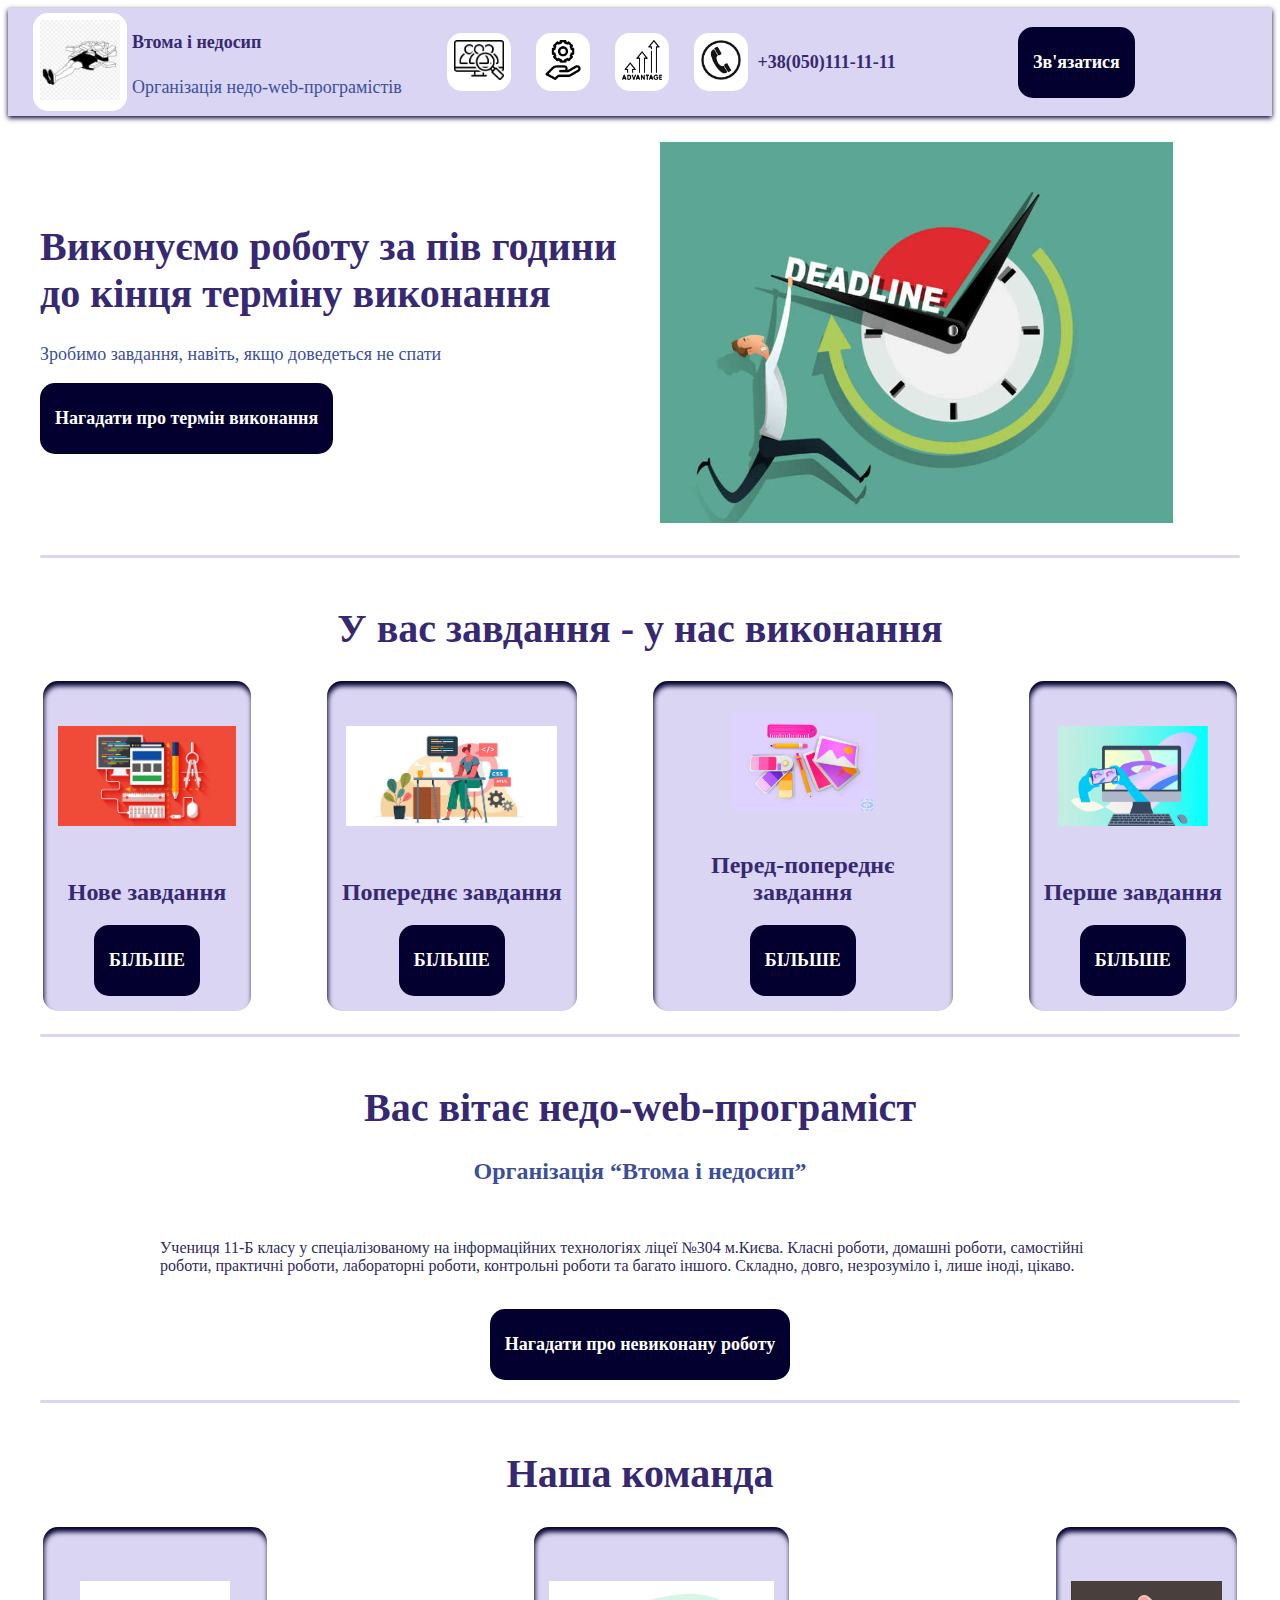
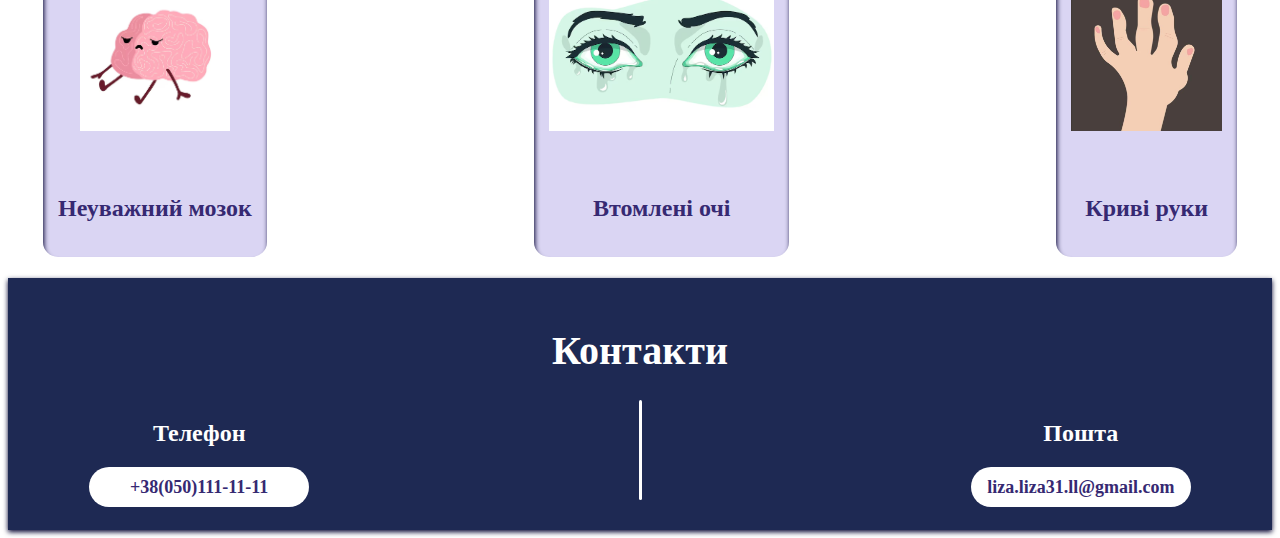
<file: index.html>
﻿<!DOCTYPE html>
<html lang="uk">
<head>
    <title>Втома і недосип</title>
    <meta charset="UTF-8">
    <link rel="stylesheet" href="Vtoma_i_nedosip.css">
    <link rel="icon" href="icon.png" type="image/png">
</head>
<body>

    <header>
        <div class="icone">
            <img src="Logo.png" alt="Logo" height="80px">
        </div>
      
        <div>
            <h4>Втома і недосип</h4>
            <p class="pidzagolovok">Організація недо-web-програмістів</p>
        </div>
      
        <nav>
            <ul class="menu">
                <li><div class="icone">
                    <a href="#we">
                    <img src="we.jpg" alt="Про нас" height="40px">
                    </a></div>
               </li>
               
               <li><div class="icone">
                    <a href="#zavdannya">
                    <img src="poslygi.png" alt="Послуги" height="40px">
                    </a></div>
                    <ul class="dropdown">
                        <li><a href="https://jsfiddle.net/liza3112/b0dkxevq/348/">Нове завдання</a></li>
                        <li><a href="https://jsfiddle.net/liza3112/b2a6edhs/176/">Попереднє завдання</a></li>
                        <li><a href="https://jsfiddle.net/liza3112/1m2tr48e/15/">Передпопереднє завдання</a></li>
                        <li><a href="https://docs.google.com/presentation/d/1AhLPT2VKQBl-7kMLqr8EWByCEcddiQlNxH6agU-DS3w/edit?hl=ru#slide=id.p">Перше завдання</a></li>
                    </ul>
               </li>
               
               <li><div class="icone">
                   <a href="#perevagi">
                   <img src="perevagi.png" alt="Переваги" height="40px">
                   </a></div>
                   <ul class="dropdown">
                       <li><a href="#perevagi">Ми виконуємо завдання</a></li>
                       <li><a href="#comand">У нас є мозок, очі та руки</a></li>
                       <li><a href="#contact">З нами можливо зв'язатись</a></li>
                   </ul>
               </li>
               
               <li><div class="icone">
                   <a href="#contact">
                   <img src="contact.jpg" alt="Контакти" height="40px">
                   </a></div>
               </li>  
            </ul>
        </nav>
      
        <div style="margin: 5px;">
            <h4>+38(050)111-11-11</h4>
        </div>
      
        <div class="button">
            <a href="https://workspace.google.com/intl/uk/gmail/" class="button_text">Зв'язатися</a>
        </div>
    </header>
    
    
    
    <section id="perevagi">
        <div class="polovina">
            <h1 class="left">Виконуємо роботу за пів години до кінця терміну виконання</h1>
            <p class="pidzagolovok">Зробимо завдання, навіть, якщо доведеться не спати</p>
            <div class="button" style="float: left;">
                <a href="https://edu.google.com/intl/ru/workspace-for-education/classroom/" class="button_text" style="text-align: center;">Нагадати про термін виконання</a>
            </div>
        </div>
      
        <div class="polovina">
            <br>
            <img src="deadline.jpg" alt="Deadline" width="90%" height="auto">
        </div>
    </section>
   
   
    <hr>
    
    
    <section id="zavdannya">
        <div style="width: 100%">
            <h1>У вас завдання - у нас виконання</h1>
        </div>
    </section>
    
    <section>
        <div class="block">
            <div class="photo">
                <img src="nove.jpg" alt="Нове завдання">
            </div>
            <div class="down">
                <h2>Нове завдання</h2>
                <div class="button">
                    <a href="https://jsfiddle.net/liza3112/b0dkxevq/358/" class="button_text">БІЛЬШЕ</a>
                </div>
            </div>
        </div>
       
        <div class="block">
            <div class="photo">
                <img src="poperedne.jpg" alt="Попереднє завдання">
            </div>
            <div class="down">
                <h2>Попереднє завдання</h2>
                <div class="button">
                    <a href="https://jsfiddle.net/liza3112/b2a6edhs/176/" class="button_text">БІЛЬШЕ</a>
                </div>
            </div>
        </div>
       
        <div class="block">
            <div class="photo">
                <img src="peredpoperedne.jpg" alt="Передпопереднє завдання">
            </div>
            <div class="down">
                <h2>Перед-попереднє завдання</h2>
                <div class="button">
                    <a href="https://jsfiddle.net/liza3112/1m2tr48e/15/" class="button_text">БІЛЬШЕ</a>
                </div>
            </div>
        </div>
       
        <div class="block">
            <div class="photo">
                <img src="pershe.avif" alt="Перше завдання">
            </div>
            <div class="down">
                <h2>Перше завдання</h2>
                <div class="button">
                    <a href="https://docs.google.com/presentation/d/1AhLPT2VKQBl-7kMLqr8EWByCEcddiQlNxH6agU-DS3w/edit?hl=ru#slide=id.p" class="button_text">БІЛЬШЕ</a>
                </div>
            </div>
        </div>
    </section>
    
    
    <hr>  
    
    
    <section id="we">
        <div style="width: 80%; min-height: 300px; align-items: center; margin: auto;">
            <h1>Вас вітає недо-web-програміст</h1>
            <h2 style="color: #3C4F9A;">Організація “Втома і недосип”</h2>
            <br>
            <p>Учениця 11-Б класу у спеціалізованому на інформаційних технологіях ліцеї №304 м.Києва. 
Класні роботи, домашні роботи, самостійні роботи, практичні роботи, лабораторні роботи, контрольні роботи та багато іншого.
Складно, довго, незрозуміло і, лише іноді, цікаво.</p>
            <br>
            <div class="button">
                <a href="https://edu.google.com/intl/ru/workspace-for-education/classroom/" class="button_text">Нагадати про невиконану роботу</a>
            </div>
        </div>
    </section>
    
    
    <hr>
    
    
    <section id="comand">
        <div style="width: 100%">
            <h1>Наша команда</h1>
        </div>
    </section>
    
    <section>
        <div class="block block2">
            <div class="photo">
                <img src="mozg.avif" alt="Мозок">
            </div>
            <div class="down">
                <h2>Неуважний мозок</h2>
            </div>
        </div>
       
        <div class="block block2">
            <div class="photo">
                <img src="ochi.avif" alt="Очі">
            </div>
            <div class="down">
                <h2>Втомлені очі</h2>
            </div>
        </div>
       
        <div class="block block2">
            <div class="photo">
                <img src="ruki.jpg" alt="Руки">
            </div>
            <div class="down">
                <h2>Криві руки</h2>
            </div>
        </div>
    </section>

    <br>
      
    <footer id="contact">
        <h1 class="dark">Контакти</h1>
      
        <div class="container_big">
            <div class="container_small">
                <h2 class="dark">Телефон</h2>
                <div class="pole">
                    <h4>+38(050)111-11-11</h4>
                </div>
            </div>
      
            <div class="rozdilennya"></div>
      
            <div class="container_small">
                <h2 class="dark">Пошта</h2>
                <div class="pole">
                    <h4>liza.liza31.ll@gmail.com</h4>
                </div>
            </div>
        </div>
    </footer>

</body>
</html>
</file>
<file: Vtoma_i_nedosip.css>
﻿body {
  background-color: #ffffff;
  color: #2E2B5C;
}


/* Розділи */
header {
  background-color: #DAD5F3;
  min-height: 100px;
  display:flex;
  align-items: center;
  justify-content: space-between;
  padding: 0 20px;
  box-shadow: 0 2px 5px #03002F;
  }
  
  section{
  height: auto;
  display: flex;
  max-width: 1200px;
  margin: auto;
  align-items: center;
  justify-content: space-between;
}
  
  footer {
  background-color: #1E2953;
  height: 250px;
  padding: 1px 20px;
  box-shadow: 0 2px 5px #03002F;
  display: flex;
  flex-direction: column;
  align-items: center;
  justify-content: center;
}

hr {
  border: none;
  border-radius: 30px;
  background-color: #DAD5F3;
  width: 95%;
  height: 3px;
  margin: 20px auto ;
}


/* Списки */
.menu {
  list-style: none;
  display: flex;
  gap: 15px;
}

.menu a {
 text-decoration: none;
 color: #3C4F9A;
 font-size: 14px;
}

.menu a:hover {
 text-decoration: none;
 color: #362972;
 font-weight: bold;
}

.menu li {
  position: relative;
}

.dropdown {
 display: none; 
 position: absolute;
 top: 100%;
 left: 0;
 background-color: #ffffff;
 box-shadow: 0 2px 5px #03002F;
 padding: 10px 0;
 width: 200px;
 list-style: none;
}

.dropdown li a {
  padding: 8px 15px;
  display: block;
}

.dropdown li a:hover {
  background-color: #DAD5F3;
}

.menu li:hover .dropdown {
  display: block;
}

.icone:hover {
  border-color: #1E2953;
}



/* Шрифти */
h1{
  font-size: 40px; 
  text-align: center;
  color: #362972;
}

h2{
  font-size: 24px; 
  text-align: center;
  color: #362972;
}

h4 {
  font-size: 18px;
  color: #362972;
}

.pidzagolovok {
  font-size: 18px;
  color: #3C4F9A;
}

.left {
  text-align:left; 
}

.dark {
  color: #ffffff;
  text-align: center;
}


/* Кнопки */
.button {
  background-color: #03002F;
  border-radius: 15px;
  justify-content: center;
  align-items: center;
  display: flex;
  padding: 25px 15px;
  width: fit-content;
  margin: auto;
}

.button:hover {
  background-color: #000000;
}

.button_text {
  text-decoration: none;
  color: #ffffff;
  font-weight: bold;
  font-size: 18px;
}

.button_text:hover {
  text-decoration: underline;
  color: #DAD5F3;
}


/* Оформлення (div-и) */
.icone {
  padding: 5px;
  background-color: #ffffff;
  border: 2px solid #ffffff;
  border-radius: 15px;
  margin: 5px;
}

.polovina {
   width: 49%; 
}

.block {
  max-width: 270px;
  min-height: 300px;
  max-height: 400px;
  border-radius: 15px;
  background-color: #DAD5F3;
  box-shadow: inset 1px 5px 5px #03002F;
  margin: 3px;
  align-items: center;
  display: flex;
  flex-direction: column;
  justify-content: flex-end;
  padding: 15px
}

.block2 {
  max-width: 300px;
  }
  
.photo {
  margin: auto auto;
}

.block img {
  max-width: 100%;
  max-height: 100px;
}

.block2 img {
  max-width: 100%;
  max-height: 150px;
}

.down {
  position: relative;
}

.container_big {
  display: flex;
  justify-content: space-between;
  padding: auto;
  min-width: 90%;
}

.container_small {
  padding: auto;
  text-align: center;
  margin-top: 0px;
}

.pole {
  background-color: #ffffff;
  border-radius: 30px;
  justify-content: center;
  align-items: center;
  display: flex;
  min-width: 220px;
  max-width: 300px;
  height: 40px;
}

.rozdilennya {
  background-color: #ffffff;
  width: 3px;
  height: 100px;
  border-radius: 30px; 
}
</file>
